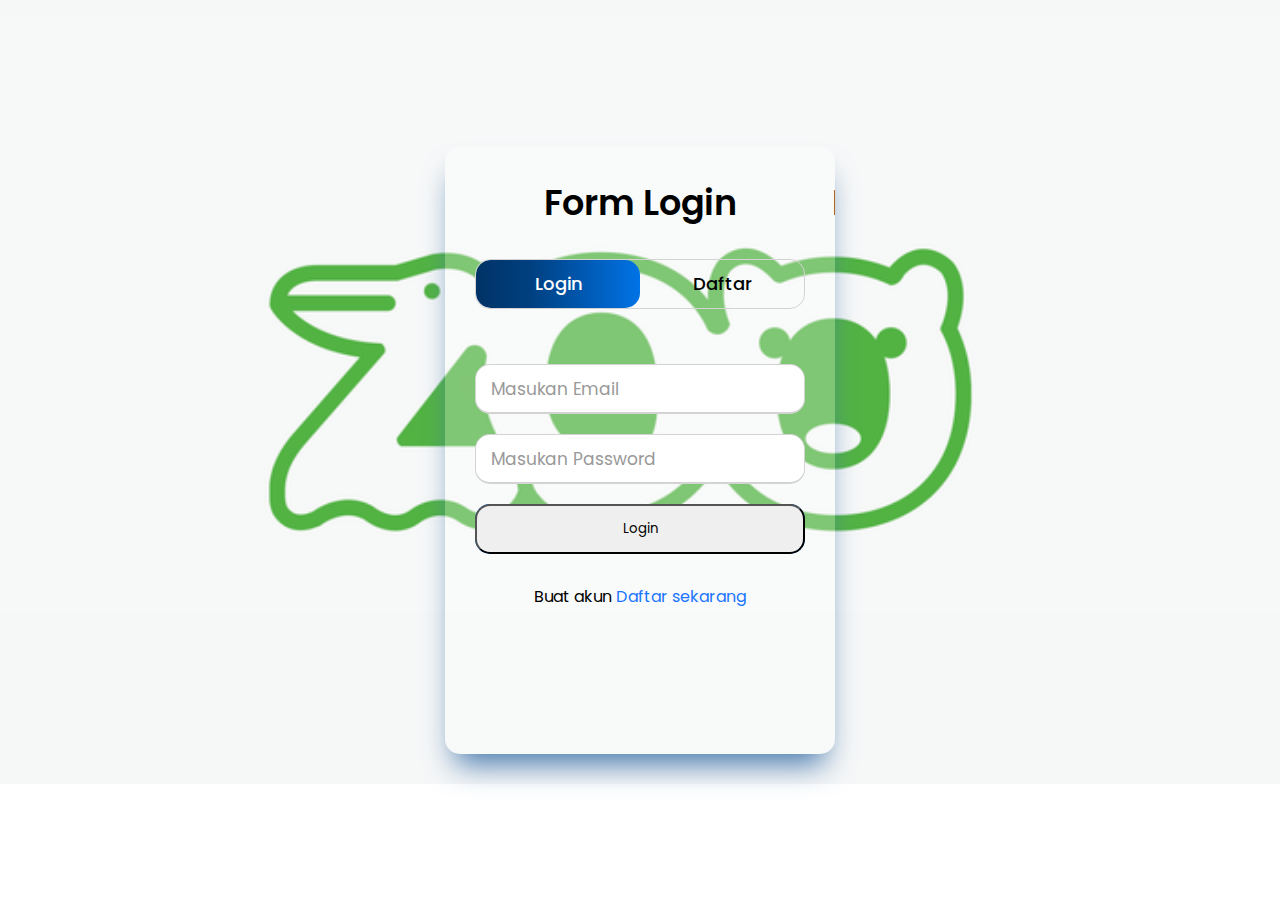
<file: index.html>
<!DOCTYPE html>
<html lang="en">
<head>
  <meta charset="UTF-8">
  <meta name="viewport" content="width=device-width, initial-scale=1.0">
  <title>Form Login</title>
  <link rel="stylesheet" href="style2.css">
</head>
<body>
<div class="wrapper">
      <div class="title-text">
        <div class="title login">Form Login</div>
        <div class="title signup">Form Registrasi</div>
      </div>
      <div class="form-container">
        <div class="slide-controls">
          <input type="radio" name="slide" id="login" checked>
          <input type="radio" name="slide" id="signup">
          <label for="login" class="slide login">Login</label>
          <label for="signup" class="slide signup">Daftar</label>
          <div class="slider-tab"></div>
        </div>
        <!-- form login -->
        <div class="form-inner" >
          <form action="index.html" class="login" method="get" >
            <pre>
            </pre>
            <div class="field">
              <input type="email" placeholder="Masukan Email " required id="mail">
            </div>
            <div class="field">
              <input type="password" placeholder="Masukan Password" required id="pass">
            </div>
            <div class="field btn">
              <div class="btn-layer"></div>
              <button class="btn" onclick="masuk()">Login</button>
            </div>
            <div class="signup-link">Buat akun <a href="">Daftar sekarang</a></div>
          </form>
          <!-- form daftar -->
          <form action="index.html" class="signup" method="get">
            <div class="field">
              <input type="text" placeholder="Masukan Nama" id="daf_nama">
            </div>
            <div class="field">
              <input type="email" placeholder="Masukan Email" id="daf_email">
            </div>
            <div class="field">
              <input type="password" placeholder="Masukan Password" id="daf_pass">
            </div>
            <div class="field">
              <input type="password" placeholder="Ulangi password" id="ulang_pass" required>
            </div>
            <div class="field btn">
              <div class="btn-layer"></div>
              <button class="btn" onclick="daftar()">Daftar</button>
            </div>
            <div class="signup-link">Sudah punya akun? <a href="">Login</a></div>
          </form>
        </div>
      </div>
    </div>
  <script  src="js/script.js"></script>
</body>
</html>
</file>
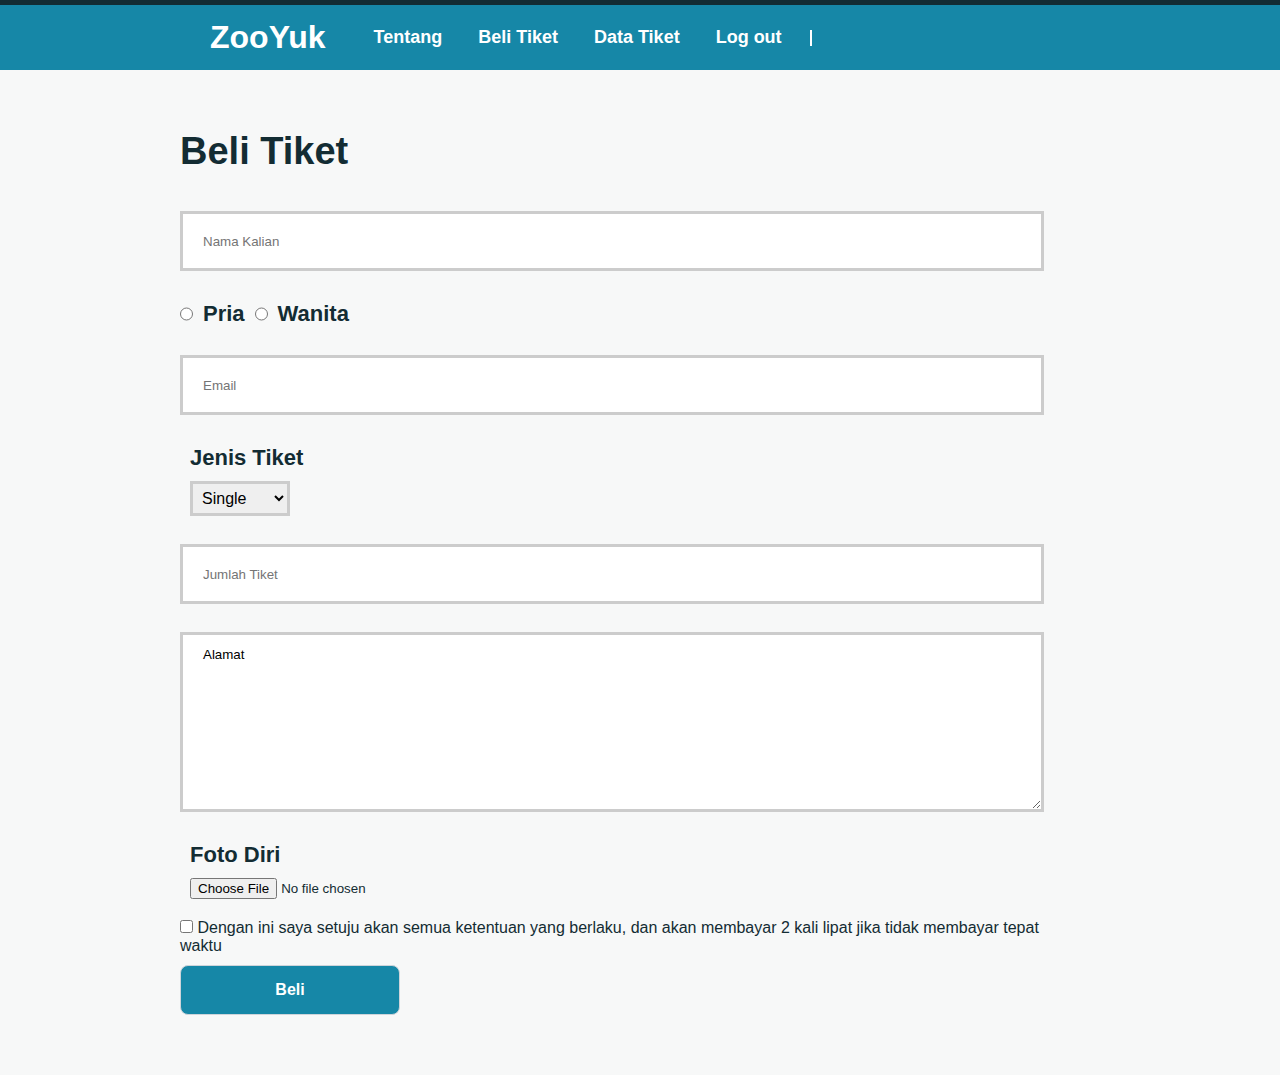
<file: konten/beli-tiket.html>
<!DOCTYPE html>
<html lang="en">

<head>
    <meta charset="UTF-8">
    <meta http-equiv="X-UA-Compatible" content="IE=edge">
    <meta name="viewport" content="width=device-width, initial-scale=1.0">
    <link rel="stylesheet" href="/style.css">
    <title>Beli Tiket</title>
</head>

<body>
    <header>
        <nav>
            <a class="logo" href="home.html">ZooYuk</a>
            <ul>
                <li>
                    <a href="tentang.html" class="nav-link">Tentang</a>
                </li>
                <li>
                    <a href="beli-tiket.html" class="nav-link">Beli Tiket</a>
                </li>
                <li>
                    <a href="data-tiket.html" class="nav-link">Data Tiket</a>
                </li>
                <li><a href="/index.html" class="nav-link">Log out</a></li>
                <li class="nav-link">
                    <p id="username">No Name</p>
                </li>
            </ul>
        </nav>
    </header>
    <main>
        <section class="section">
            <div class="container">
                <div class="row">
                    <h2 class="section-title">Beli Tiket</h2>
                </div>
                <div class="row">
                    <form>
                        <input type="text" class="form-control" id="name" name="name" placeholder="Nama Kalian"
                            required>
                        <div class="jenis-kelamin">
                            <input type="radio" id="pria" name="jenis-kelamin" value="Pria">
                            <label for="pria">Pria</label><br>
                            <input type="radio" id="wanita" name="jenis-kelamin" value="Wanita">
                            <label for="wanita">Wanita</label><br>
                        </div>
                        <input type="email" class="form-control" id="email" name="email"
                            placeholder="Email" required>
                        <label class="form-file" for="jenis-tiket">Jenis Tiket</label>
                        <select id="jenis-tiket" name="jenis-tiket">
                            <option value="single">Single</option>
                            <option value="double">Double</option>
                            <option value="family">Family</option>
                        </select>
                        <input type="number" class="form-control" id="tiket" name="tiket" placeholder="Jumlah Tiket"
                            required>
                        <textarea class="form-control" name="alamat" id="alamat" cols="30" rows="10">Alamat</textarea>
                        <label class="form-file" for="myfile">Foto Diri</label>
                        <input type="file" id="myfile" class="file-input" name="myfile" accept="image/*">
                        <div class="verifikasi">
                            <input type="checkbox" id="verifikasi" name="verifikasi" value="Boat">
                            <label for="verifikasi"> Dengan ini saya setuju akan semua ketentuan yang berlaku, dan akan
                                membayar 2 kali lipat jika tidak membayar tepat waktu</label>
                        </div>
                        <button class="button pesan" onclick="beli()">Beli</button>
                    </form>
                </div>
            </div>
        </section>
    </main>
    <script src="/js/script1.js"></script>
</body>

</html>
</file>
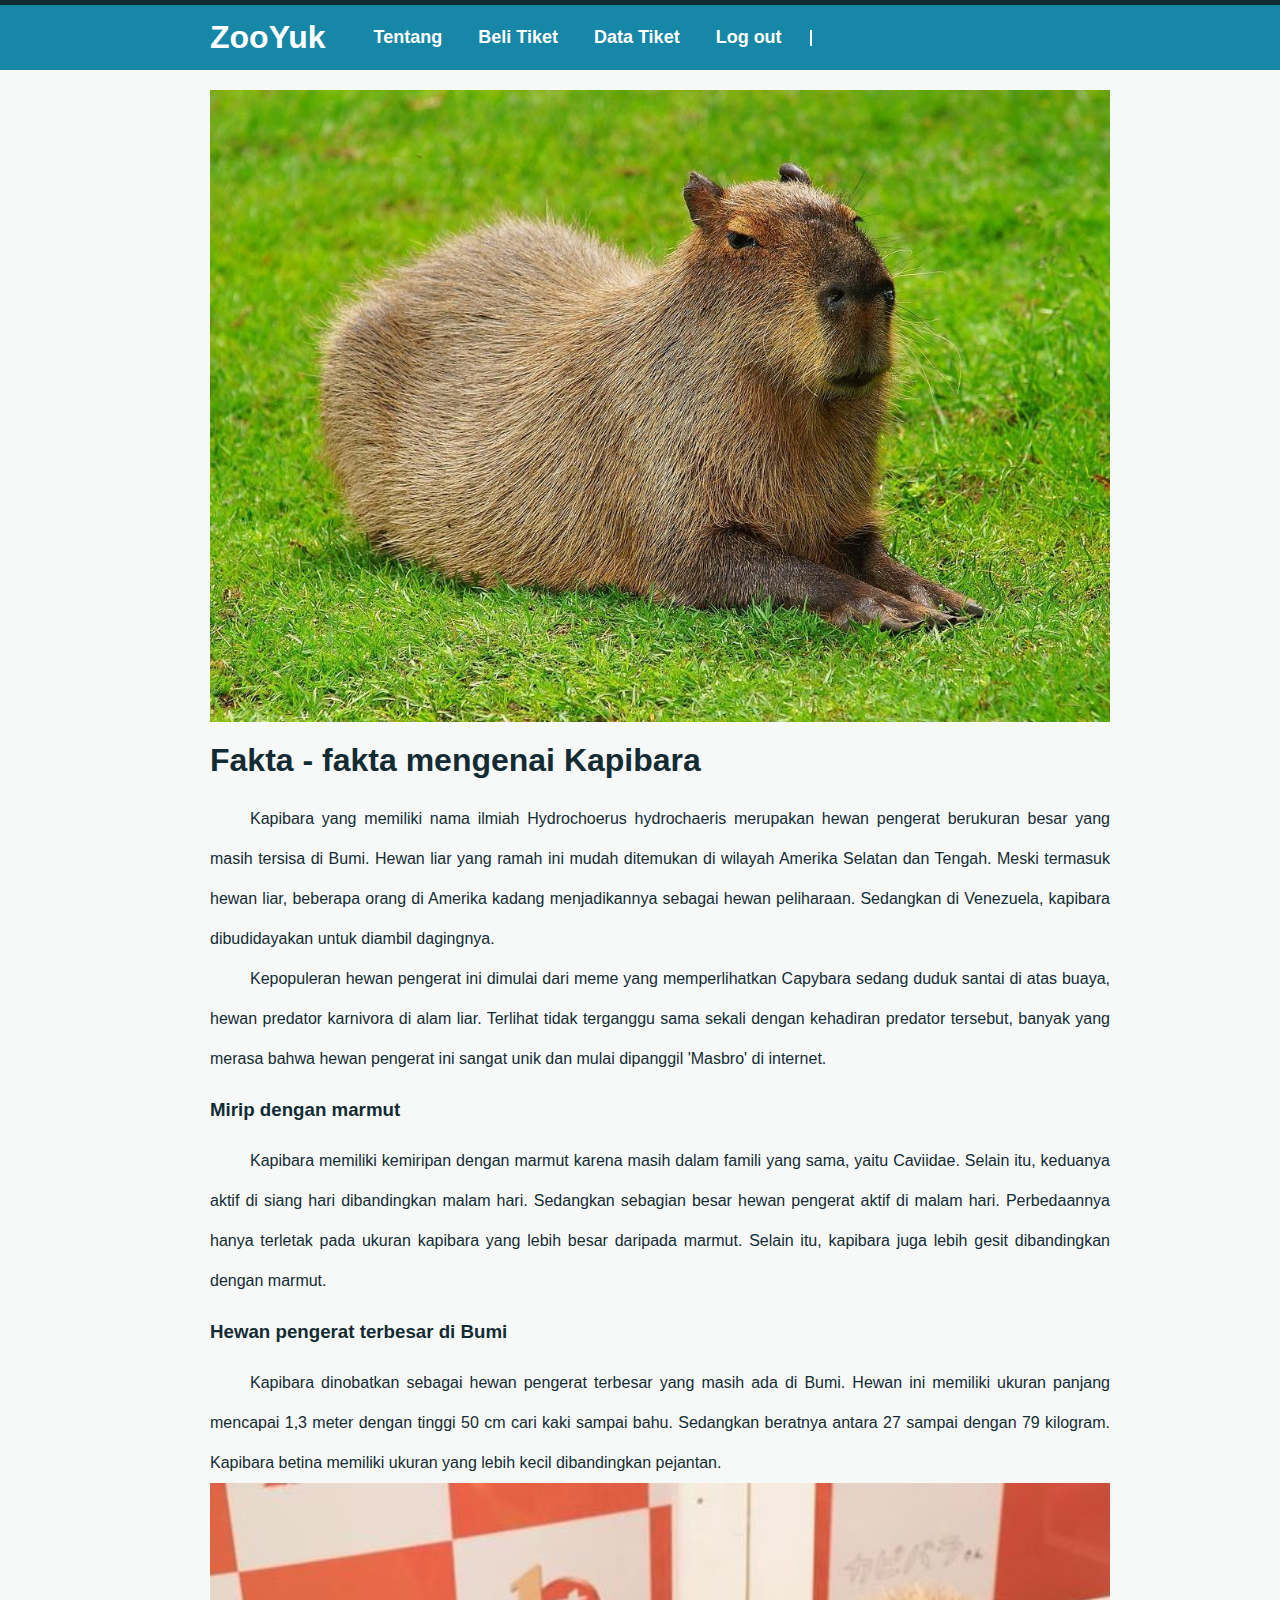
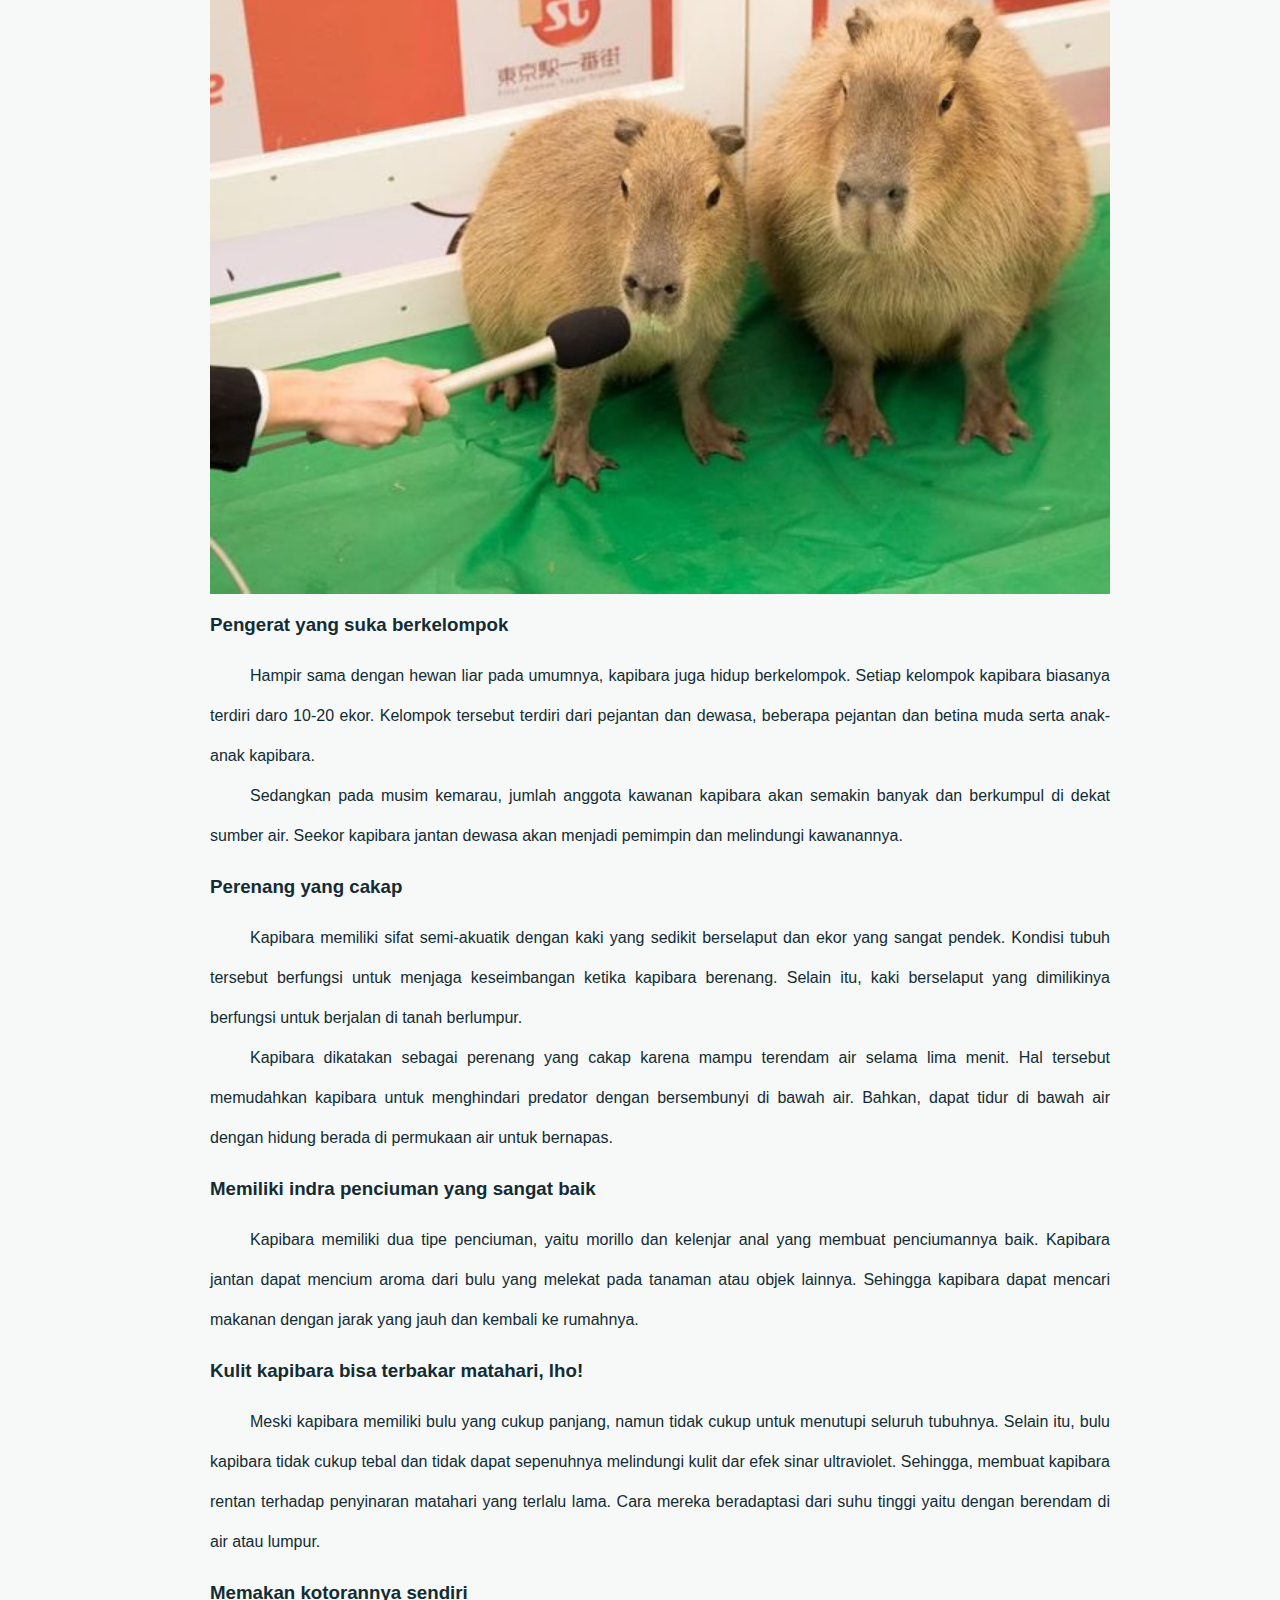
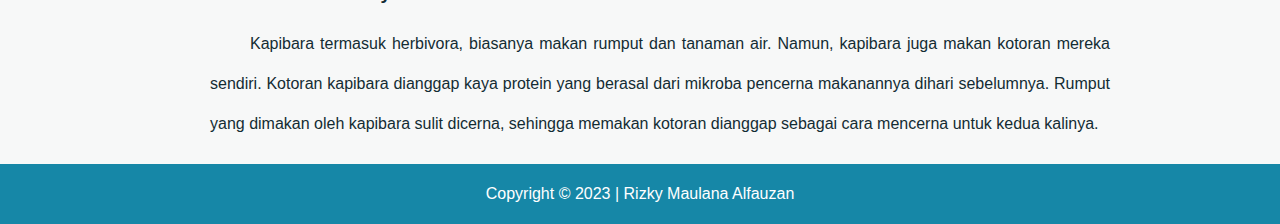
<file: konten/capybara.html>
<html lang="en">

<head>
    <meta charset="UTF-8">
    <meta http-equiv="X-UA-Compatible" content="IE=edge">
    <meta name="viewport" content="width=device-width, initial-scale=1.0">
    <link rel="stylesheet" href="/style.css">
    <title>Fakta Capybara</title>
</head>

<body>
    <header>
        <nav>
            <a class="logo" href="home.html">ZooYuk</a>
            <ul>
                <li>
                    <a href="tentang.html" class="nav-link">Tentang</a>
                </li>
                <li>
                    <a href="beli-tiket.html" class="nav-link">Beli Tiket</a>
                </li>
                <li>
                    <a href="data-tiket.html" class="nav-link">Data Tiket</a>
                </li>
                <li><a href="/index.html" class="nav-link">Log out</a></li>
                <li class="nav-link">
                    <p id="username">No Name</p>
                </li>
            </ul>
        </nav>
    </header>
    <main>
        <div class="content-page">
            <img src="/images/Capybara-duduk.jpg" alt="">
            <h1>Fakta - fakta mengenai Kapibara</h1>
            <p>Kapibara yang memiliki nama ilmiah Hydrochoerus hydrochaeris merupakan hewan pengerat berukuran besar yang masih tersisa di Bumi.
                Hewan liar yang ramah ini mudah ditemukan di wilayah Amerika Selatan dan Tengah.
                Meski termasuk hewan liar, beberapa orang di Amerika kadang menjadikannya sebagai hewan peliharaan. Sedangkan di Venezuela, kapibara dibudidayakan untuk diambil dagingnya.
            </p>
            <p>
                Kepopuleran hewan pengerat ini dimulai dari meme yang memperlihatkan Capybara sedang duduk santai di atas buaya, hewan predator karnivora di alam liar.
                Terlihat tidak terganggu sama sekali dengan kehadiran predator tersebut, banyak yang merasa bahwa hewan pengerat ini sangat unik dan mulai dipanggil 'Masbro' di internet.
            </p>
            <h3>Mirip dengan marmut</h3>
            <p>Kapibara memiliki kemiripan dengan marmut karena masih dalam famili yang sama, yaitu Caviidae. Selain itu, keduanya aktif di siang hari dibandingkan malam hari. Sedangkan sebagian besar hewan pengerat aktif di malam hari.
                Perbedaannya hanya terletak pada ukuran kapibara yang lebih besar daripada marmut.
                Selain itu, kapibara juga lebih gesit dibandingkan dengan marmut.
            </p>
            <h3>Hewan pengerat terbesar di Bumi</h3>
            <p>Kapibara dinobatkan sebagai hewan pengerat terbesar yang masih ada di Bumi.
                Hewan ini memiliki ukuran panjang mencapai 1,3 meter dengan tinggi 50 cm cari kaki sampai bahu. Sedangkan beratnya antara 27 sampai dengan 79 kilogram.
                Kapibara betina memiliki ukuran yang lebih kecil dibandingkan pejantan.
            </p>
            <img src="/images/capybara-interview.jpg" alt="">
            <h3>Pengerat yang suka berkelompok</h3>
            <p>Hampir sama dengan hewan liar pada umumnya, kapibara juga hidup berkelompok. Setiap kelompok kapibara biasanya terdiri daro 10-20 ekor.
                Kelompok tersebut terdiri dari pejantan dan dewasa, beberapa pejantan dan betina muda serta anak-anak kapibara.
            </p>
            <p>
                Sedangkan pada musim kemarau, jumlah anggota kawanan kapibara akan semakin banyak dan berkumpul di dekat sumber air.
                Seekor kapibara jantan dewasa akan menjadi pemimpin dan melindungi kawanannya.
            </p>
            <h3>Perenang yang cakap</h3>
            <p>Kapibara memiliki sifat semi-akuatik dengan kaki yang sedikit berselaput dan ekor yang sangat pendek.
                Kondisi tubuh tersebut berfungsi untuk menjaga keseimbangan ketika kapibara berenang.
                Selain itu, kaki berselaput yang dimilikinya berfungsi untuk berjalan di tanah berlumpur.
            </p>
            <p>
                Kapibara dikatakan sebagai perenang yang cakap karena mampu terendam air selama lima menit. Hal tersebut memudahkan kapibara untuk menghindari predator dengan bersembunyi di bawah air.
                Bahkan, dapat tidur di bawah air dengan hidung berada di permukaan air untuk bernapas.
            </p>
            <h3>Memiliki indra penciuman yang sangat baik</h3>
            <p>Kapibara memiliki dua tipe penciuman, yaitu morillo dan kelenjar anal yang membuat penciumannya baik. 
                Kapibara jantan dapat mencium aroma dari bulu yang melekat pada tanaman atau objek lainnya. 
                Sehingga kapibara dapat mencari makanan dengan jarak yang jauh dan kembali ke rumahnya.
            </p>
            <h3>Kulit kapibara bisa terbakar matahari, lho!</h3>
            <p>Meski kapibara memiliki bulu yang cukup panjang, namun tidak cukup untuk menutupi seluruh tubuhnya. Selain itu, bulu kapibara tidak cukup tebal dan tidak dapat sepenuhnya melindungi kulit dar efek sinar ultraviolet. 
                Sehingga, membuat kapibara rentan terhadap penyinaran matahari yang terlalu lama. 
                Cara mereka beradaptasi dari suhu tinggi yaitu dengan berendam di air atau lumpur.
            </p>
            <h3>Memakan kotorannya sendiri</h3>
            <p>Kapibara termasuk herbivora, biasanya makan rumput dan tanaman air. 
                Namun, kapibara juga makan kotoran mereka sendiri. 
                Kotoran kapibara dianggap kaya protein yang berasal dari mikroba pencerna makanannya dihari sebelumnya. 
                Rumput yang dimakan oleh kapibara sulit dicerna, sehingga memakan kotoran dianggap sebagai cara mencerna untuk kedua kalinya.
            </p>
        </div>
    </main>
    <footer>
        Copyright © 2023 | Rizky Maulana Alfauzan
    </footer>
    <script src="/js/script1.js"></script>
</body>

</html>
</file>
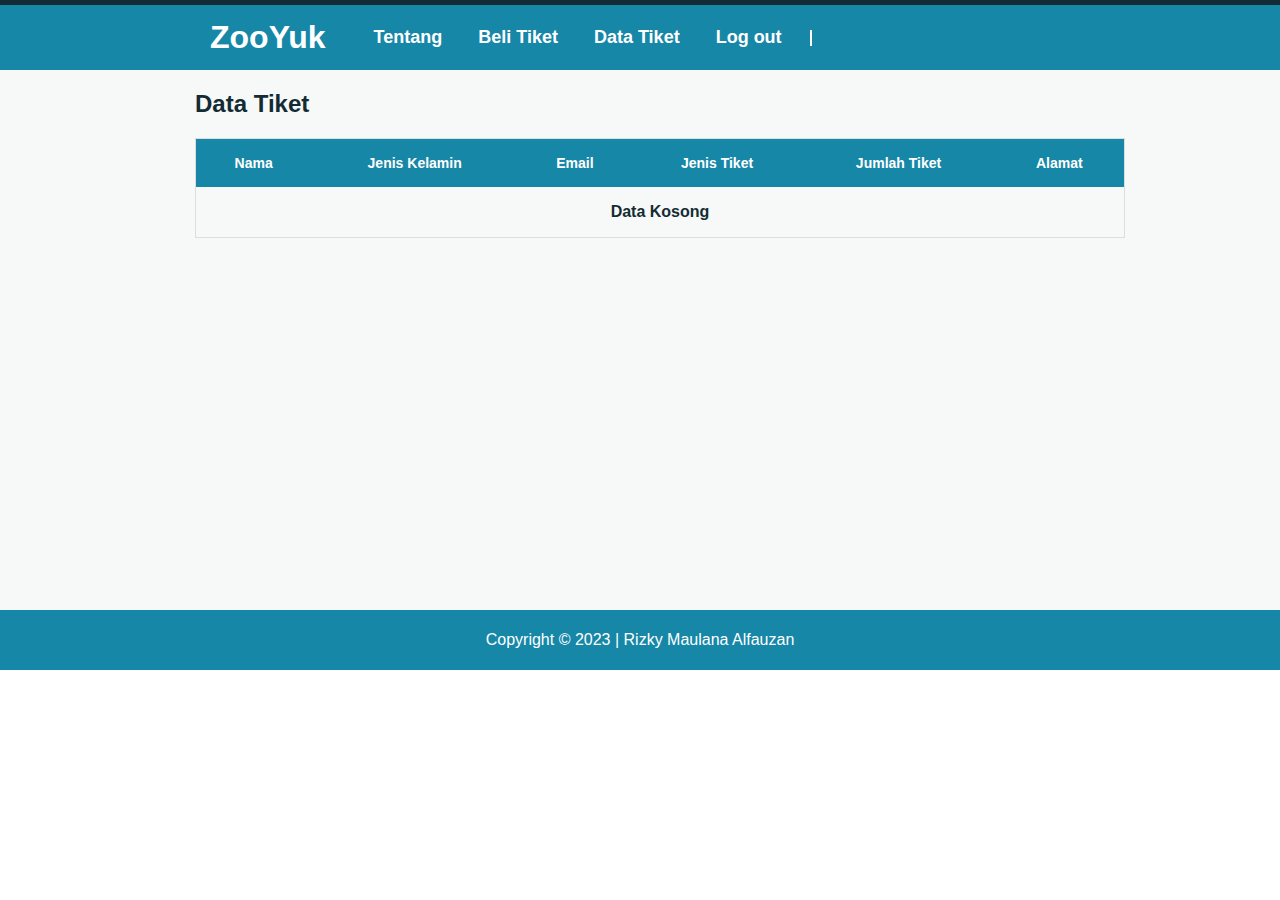
<file: konten/data-tiket.html>
<!DOCTYPE html>
<html lang="en">

<head>
    <meta charset="UTF-8">
    <meta http-equiv="X-UA-Compatible" content="IE=edge">
    <meta name="viewport" content="width=device-width, initial-scale=1.0">
    <title>Data Tiket</title>
    <link rel="stylesheet" href="/style.css">
</head>

<body>
    <header>
        <nav>
            <a class="logo" href="home.html">ZooYuk</a>
            <ul>
                <li>
                    <a href="tentang.html" class="nav-link">Tentang</a>
                </li>
                <li>
                    <a href="beli-tiket.html" class="nav-link">Beli Tiket</a>
                </li>
                <li>
                    <a href="data-tiket.html" class="nav-link">Data Tiket</a>
                </li>
                <li><a href="/index.html" class="nav-link">Log out</a></li>
                <li class="nav-link">
                    <p id="username">No Name</p>
                </li>
            </ul>
        </nav>
    </header>
    <main>
        <div class="container">
            <h2>Data Tiket</h2>
            <table>
                <thead>
                    <tr>
                        <th>Nama</th>
                        <th>Jenis Kelamin</th>
                        <th>Email</th>
                        <th>Jenis Tiket</th>
                        <th>Jumlah Tiket</th>
                        <th>Alamat</th>
                    </tr>
                </thead>
                <tbody id="data-Tiket">

                </tbody>
            </table>
        </div>
    </main>
    <footer>
        Copyright © 2023 | Rizky Maulana Alfauzan
    </footer>
    <script src="/js/script1.js"></script>
</body>

</html>
</file>
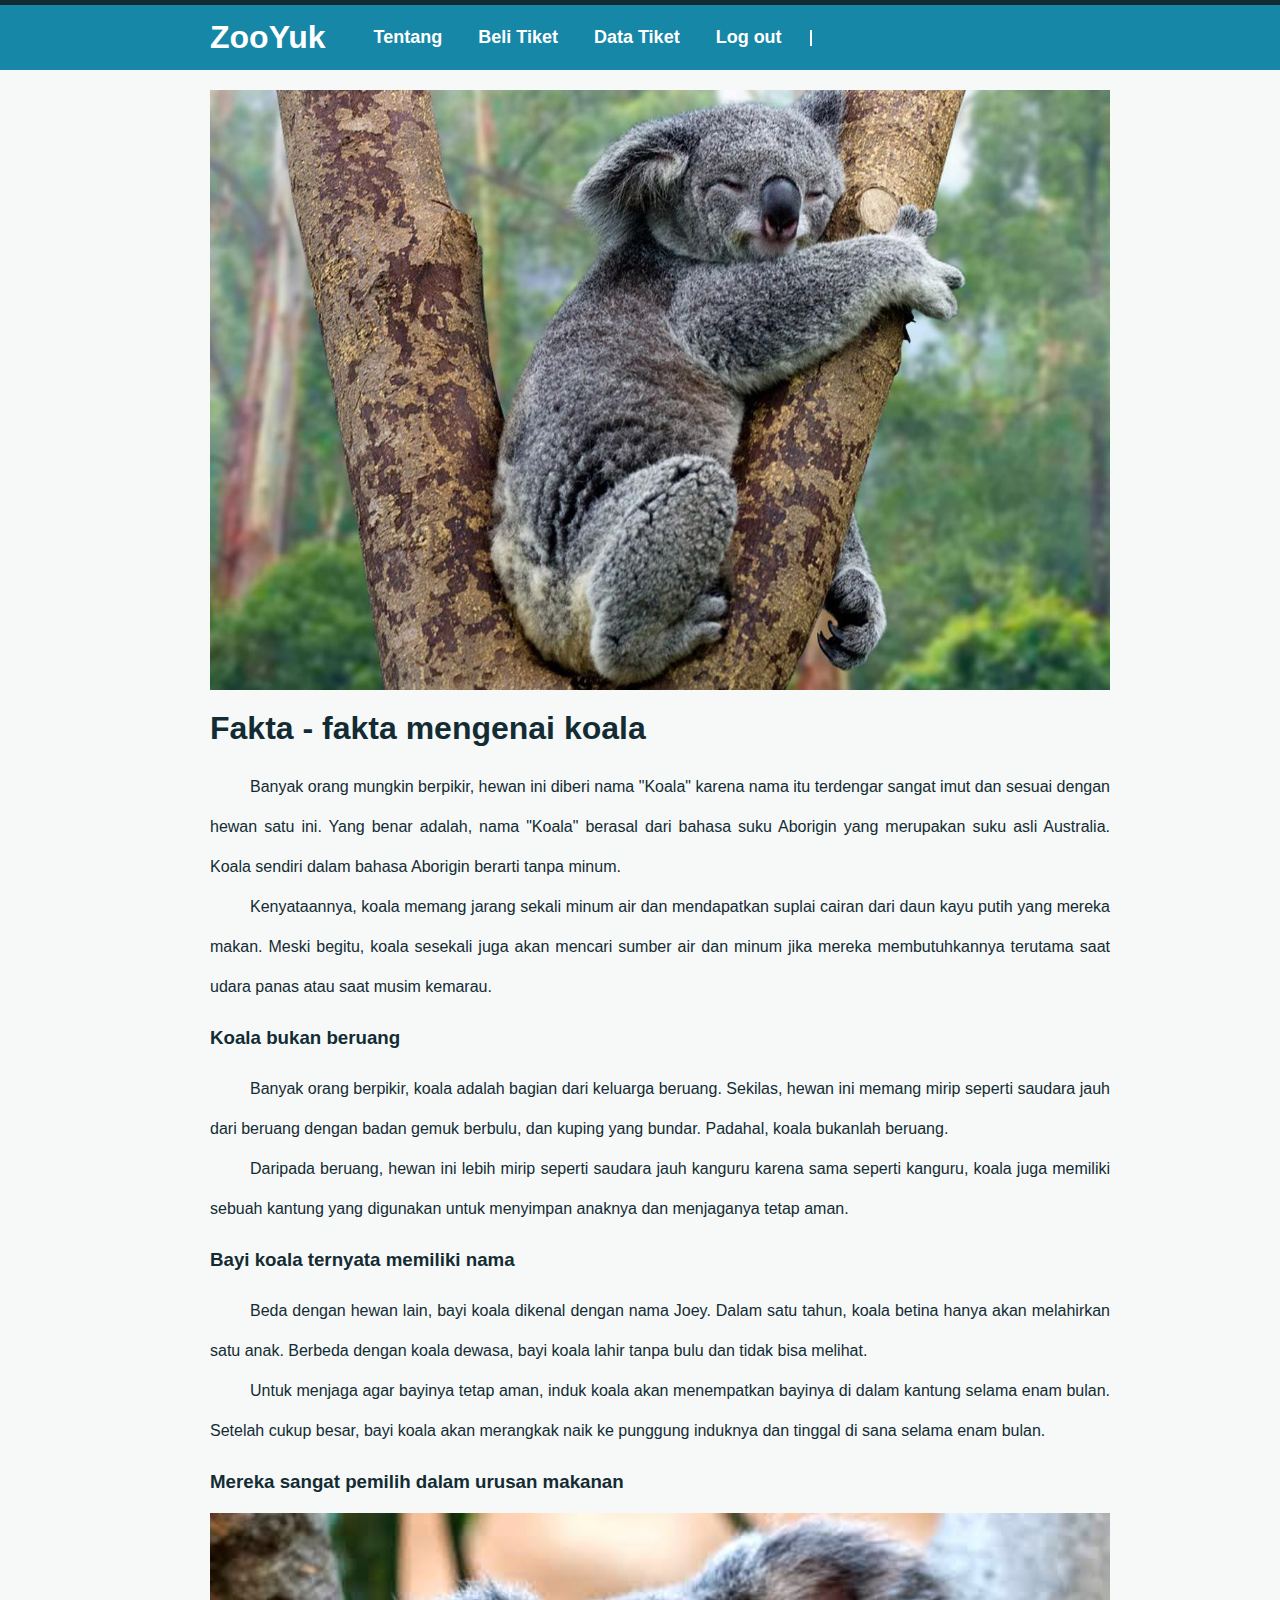
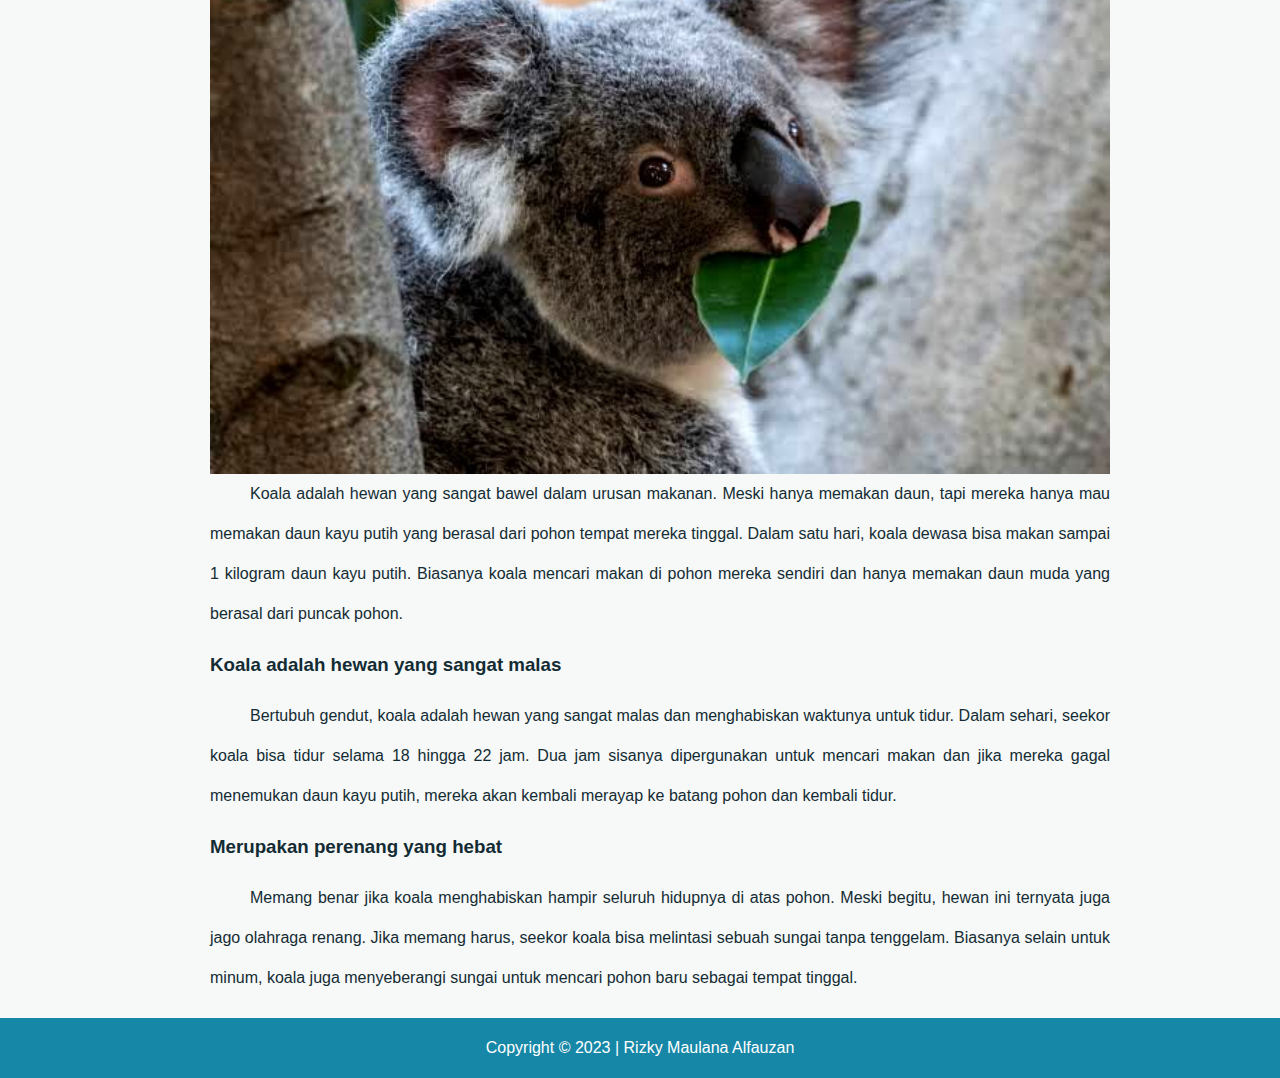
<file: konten/koala.html>
<html lang="en">

<head>
    <meta charset="UTF-8">
    <meta http-equiv="X-UA-Compatible" content="IE=edge">
    <meta name="viewport" content="width=device-width, initial-scale=1.0">
    <link rel="stylesheet" href="/style.css">
    <title>Fakta Koala</title>
</head>

<body>
    <header>
        <nav>
            <a class="logo" href="home.html">ZooYuk</a>
            <ul>
                <li>
                    <a href="tentang.html" class="nav-link">Tentang</a>
                </li>
                <li>
                    <a href="beli-tiket.html" class="nav-link">Beli Tiket</a>
                </li>
                <li>
                    <a href="data-tiket.html" class="nav-link">Data Tiket</a>
                </li>
                <li><a href="/index.html" class="nav-link">Log out</a></li>
                <li class="nav-link">
                    <p id="username">No Name</p>
                </li>
            </ul>
        </nav>
    </header>
    <main>
        <div class="content-page">
            <img src="/images/koala.jpg" alt="">
            <h1>Fakta - fakta mengenai koala</h1>
            <p>Banyak orang mungkin berpikir, hewan ini diberi nama "Koala" karena nama itu terdengar sangat imut dan
                sesuai dengan hewan satu ini. Yang benar adalah, nama "Koala" berasal dari bahasa suku Aborigin yang
                merupakan suku asli Australia. Koala sendiri dalam bahasa Aborigin berarti tanpa minum.
            </p>
            <p>
                Kenyataannya, koala memang jarang sekali minum air dan mendapatkan suplai cairan dari daun kayu putih
                yang mereka makan. Meski begitu, koala sesekali juga akan mencari sumber air dan minum jika mereka
                membutuhkannya terutama saat udara panas atau saat musim kemarau.
            </p>
            <h3>Koala bukan beruang</h3>
            <p>Banyak orang berpikir, koala adalah bagian dari keluarga beruang. Sekilas, hewan ini memang mirip seperti
                saudara jauh dari beruang dengan badan gemuk berbulu, dan kuping yang bundar. Padahal, koala bukanlah
                beruang.
            </p>
            <p>Daripada beruang, hewan ini lebih mirip seperti saudara jauh kanguru karena sama seperti kanguru, koala
                juga memiliki sebuah kantung yang digunakan untuk menyimpan anaknya dan menjaganya tetap aman.
            </p>
            <h3>Bayi koala ternyata memiliki nama</h3>
            <p>Beda dengan hewan lain, bayi koala dikenal dengan nama Joey. Dalam satu tahun, koala betina hanya akan
                melahirkan satu anak. Berbeda dengan koala dewasa, bayi koala lahir tanpa bulu dan tidak bisa melihat.
            </p>
            <p>Untuk menjaga agar bayinya tetap aman, induk koala akan menempatkan bayinya di dalam kantung selama enam
                bulan. Setelah cukup besar, bayi koala akan merangkak naik ke punggung induknya dan tinggal di sana
                selama enam bulan.</p>
            <h3>Mereka sangat pemilih dalam urusan makanan</h3>
            <img src="/images/koala-makan.jpg" alt="">
            <p>Koala adalah hewan yang sangat bawel dalam urusan makanan. Meski hanya memakan daun, tapi mereka hanya
                mau memakan daun kayu putih yang berasal dari pohon tempat mereka tinggal. Dalam satu hari, koala dewasa
                bisa makan sampai 1 kilogram daun kayu putih. Biasanya koala mencari makan
                di pohon mereka sendiri dan hanya memakan daun muda yang berasal dari puncak pohon.</p>
            <h3>Koala adalah hewan yang sangat malas</h3>
            <p>Bertubuh gendut, koala adalah hewan yang sangat malas dan menghabiskan waktunya untuk tidur. Dalam
                sehari, seekor koala bisa tidur selama 18 hingga 22 jam. Dua jam sisanya dipergunakan untuk mencari
                makan dan jika mereka gagal menemukan daun kayu putih, mereka akan kembali merayap ke batang pohon dan
                kembali tidur.</p>
            <h3>Merupakan perenang yang hebat</h3>
            <p>Memang benar jika koala menghabiskan hampir seluruh hidupnya di atas pohon. Meski begitu, hewan ini
                ternyata juga jago olahraga renang. Jika memang harus, seekor koala bisa melintasi sebuah sungai tanpa
                tenggelam. Biasanya selain untuk minum, koala juga menyeberangi sungai untuk mencari pohon baru sebagai
                tempat
                tinggal.</p>
        </div>
    </main>
    <footer>
        Copyright © 2023 | Rizky Maulana Alfauzan
    </footer>
    <script src="/js/script1.js"></script>
</body>

</html>
</file>
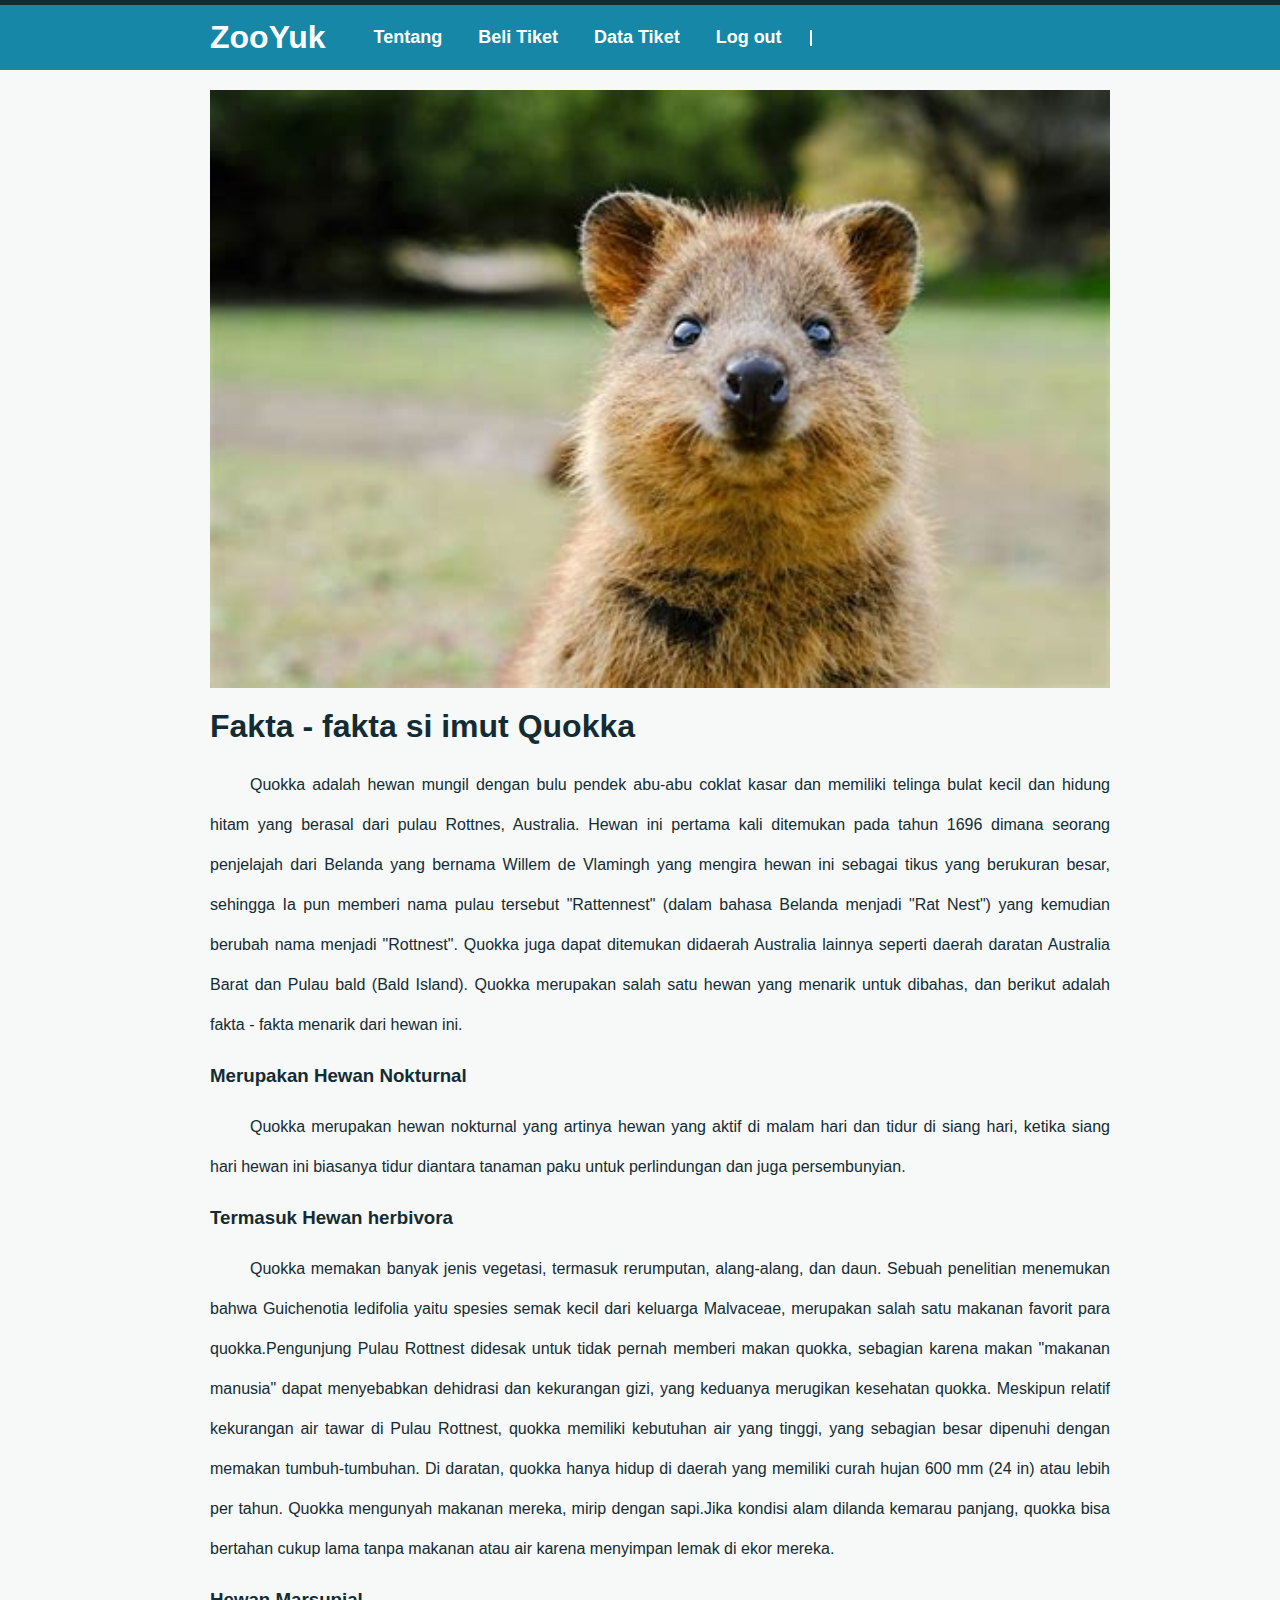
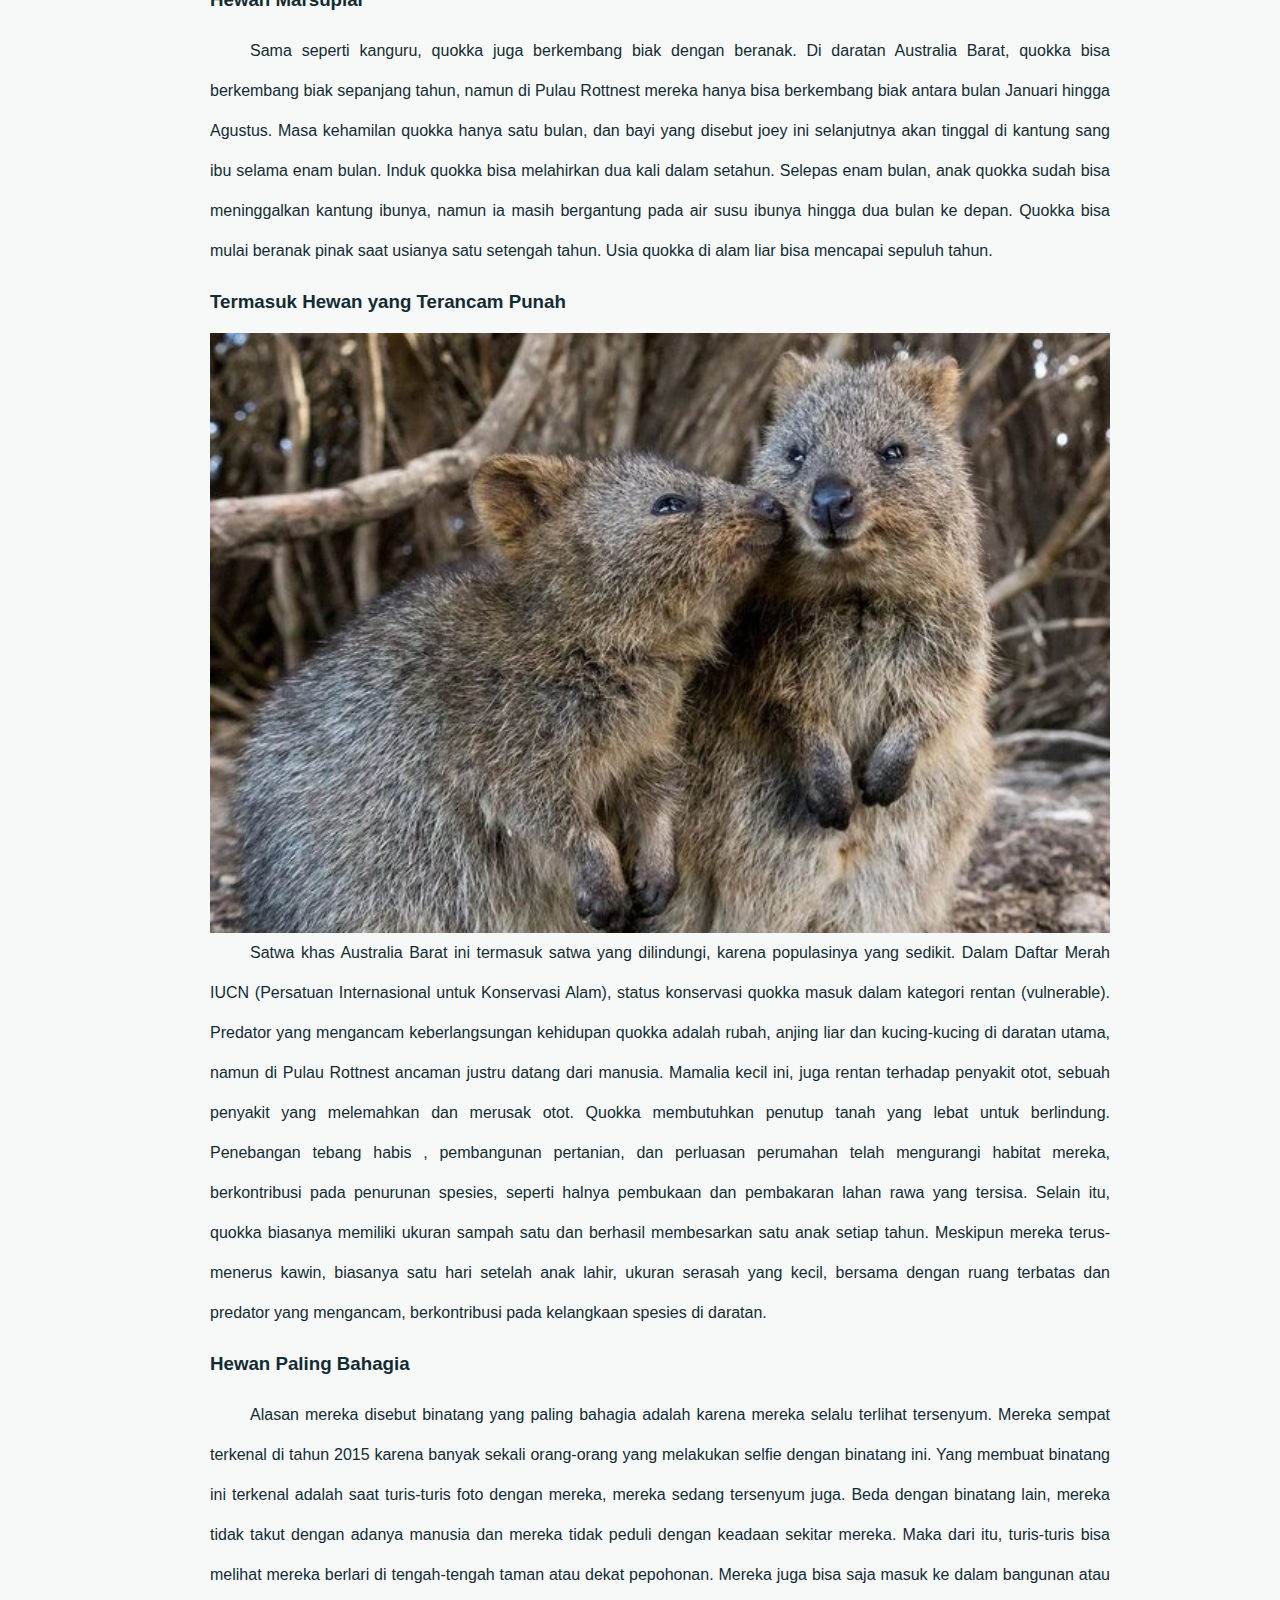
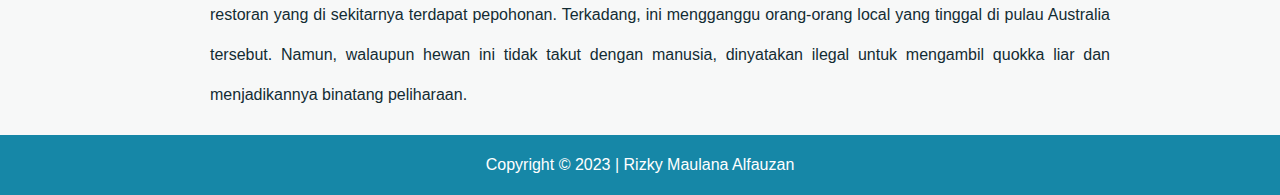
<file: konten/quokka.html>
<html lang="en">

<head>
    <meta charset="UTF-8">
    <meta http-equiv="X-UA-Compatible" content="IE=edge">
    <meta name="viewport" content="width=device-width, initial-scale=1.0">
    <link rel="stylesheet" href="/style.css">
    <title>Fakta Quokka</title>
</head>

<body>
    <header>
        <nav>
            <a class="logo" href="home.html">ZooYuk</a>
            <ul>
                <li>
                    <a href="tentang.html" class="nav-link">Tentang</a>
                </li>
                <li>
                    <a href="beli-tiket.html" class="nav-link">Beli Tiket</a>
                </li>
                <li>
                    <a href="data-tiket.html" class="nav-link">Data Tiket</a>
                </li>
                <li><a href="/index.html" class="nav-link">Log out</a></li>
                <li class="nav-link">
                    <p id="username">No Name</p>
                </li>
            </ul>
        </nav>
    </header>
    <main>
        <div class="content-page">
            <img src="/images/quokka-3.jpg" alt="">
            <h1>Fakta - fakta si imut Quokka</h1>
            <p>Quokka adalah hewan mungil dengan bulu pendek abu-abu coklat kasar dan memiliki telinga bulat kecil
                dan
                hidung hitam yang berasal dari pulau Rottnes, Australia. Hewan ini pertama kali ditemukan pada tahun
                1696 dimana seorang penjelajah dari Belanda yang bernama Willem de Vlamingh yang mengira hewan ini
                sebagai tikus yang berukuran besar, sehingga Ia pun memberi nama pulau tersebut "Rattennest" (dalam
                bahasa Belanda menjadi "Rat Nest") yang kemudian berubah nama menjadi "Rottnest". Quokka juga dapat
                ditemukan didaerah Australia lainnya seperti daerah daratan Australia Barat dan Pulau bald (Bald
                Island). Quokka merupakan salah satu hewan yang menarik untuk dibahas, dan berikut adalah
                fakta - fakta menarik dari hewan ini.</p>
            <h3>Merupakan Hewan Nokturnal</h3>
            <p>Quokka merupakan hewan nokturnal yang artinya hewan yang aktif di malam hari dan tidur di siang hari,
                ketika siang hari hewan ini biasanya tidur diantara tanaman paku untuk perlindungan dan juga
                persembunyian.
            </p>
            <h3>Termasuk Hewan herbivora</h3>
            <p>Quokka memakan banyak jenis vegetasi, termasuk rerumputan, alang-alang, dan daun. Sebuah penelitian
                menemukan bahwa Guichenotia ledifolia yaitu spesies semak kecil dari keluarga Malvaceae, merupakan
                salah satu makanan favorit para quokka.Pengunjung Pulau Rottnest didesak untuk tidak pernah memberi
                makan quokka, sebagian karena makan "makanan manusia" dapat menyebabkan dehidrasi dan kekurangan
                gizi, yang keduanya merugikan kesehatan quokka. Meskipun relatif kekurangan air tawar di Pulau
                Rottnest, quokka memiliki kebutuhan air yang tinggi, yang sebagian besar dipenuhi dengan memakan
                tumbuh-tumbuhan. Di daratan, quokka hanya hidup di daerah yang memiliki curah hujan 600 mm (24 in)
                atau lebih per tahun. Quokka mengunyah makanan mereka, mirip dengan sapi.Jika kondisi alam
                dilanda kemarau panjang, quokka bisa bertahan cukup lama tanpa makanan atau air karena menyimpan
                lemak di ekor mereka.</p>
            <h3>Hewan Marsupial</h3>
            <p> Sama seperti kanguru, quokka juga berkembang biak dengan beranak. Di daratan Australia Barat, quokka
                bisa berkembang biak sepanjang tahun, namun di Pulau Rottnest mereka hanya bisa berkembang biak
                antara bulan Januari hingga Agustus. Masa kehamilan quokka hanya satu bulan, dan bayi yang disebut
                joey ini selanjutnya akan tinggal di kantung sang ibu selama enam bulan. Induk quokka bisa
                melahirkan dua kali dalam setahun. Selepas enam bulan, anak quokka sudah bisa meninggalkan kantung
                ibunya, namun ia masih bergantung pada air susu ibunya hingga dua bulan ke depan. Quokka bisa mulai
                beranak pinak saat usianya satu setengah tahun. Usia quokka di alam liar bisa mencapai sepuluh
                tahun.</p>
            <h3>Termasuk Hewan yang Terancam Punah</h3>
            <img src="/images/quokka-senyum.jpg" alt="">
            <p>Satwa khas Australia Barat ini termasuk satwa yang dilindungi, karena populasinya yang sedikit. Dalam
                Daftar Merah IUCN (Persatuan Internasional untuk Konservasi Alam), status konservasi quokka masuk
                dalam kategori rentan (vulnerable). Predator yang mengancam keberlangsungan kehidupan quokka adalah
                rubah, anjing liar dan kucing-kucing di daratan utama, namun di Pulau Rottnest ancaman justru datang
                dari manusia. Mamalia kecil ini, juga rentan terhadap penyakit otot, sebuah penyakit yang melemahkan
                dan merusak otot. Quokka membutuhkan penutup tanah yang lebat untuk berlindung. Penebangan tebang
                habis , pembangunan pertanian, dan perluasan perumahan telah mengurangi habitat mereka,
                berkontribusi pada penurunan spesies, seperti halnya pembukaan dan pembakaran lahan rawa yang
                tersisa. Selain itu, quokka biasanya memiliki ukuran sampah satu dan berhasil membesarkan satu anak
                setiap tahun. Meskipun mereka terus-menerus kawin, biasanya satu hari setelah anak lahir, ukuran
                serasah yang kecil, bersama dengan ruang terbatas dan predator yang mengancam, berkontribusi pada
                kelangkaan spesies di daratan. </p>
            <h3>Hewan Paling Bahagia</h3>
            <p>Alasan mereka disebut binatang yang paling bahagia adalah karena mereka selalu terlihat tersenyum.
                Mereka
                sempat terkenal di tahun 2015 karena banyak sekali orang-orang yang melakukan selfie dengan binatang
                ini. Yang membuat binatang ini terkenal adalah saat turis-turis foto dengan mereka, mereka sedang
                tersenyum juga. Beda dengan binatang lain, mereka tidak takut dengan adanya manusia dan mereka tidak
                peduli dengan keadaan sekitar mereka. Maka dari itu, turis-turis bisa melihat mereka berlari di
                tengah-tengah taman atau dekat pepohonan. Mereka juga bisa saja masuk ke dalam bangunan atau
                restoran
                yang di sekitarnya terdapat pepohonan. Terkadang, ini mengganggu orang-orang local yang tinggal di
                pulau
                Australia tersebut. Namun, walaupun hewan ini tidak takut dengan manusia, dinyatakan ilegal untuk
                mengambil quokka liar dan menjadikannya binatang peliharaan.</p>
        </div>
    </main>
    <footer>
        Copyright © 2023 | Rizky Maulana Alfauzan
    </footer>
    <script src="/js/script1.js"></script>
</body>

</html>
</file>
<file: style2.css>
@import url('https://fonts.googleapis.com/css?family=Poppins:400,500,600,700&display=swap');
*{
  margin: 0;
  padding: 0;
  box-sizing: border-box;
  font-family: 'Poppins', sans-serif;
}
html,body{
  display: grid;
  height: 100%;
  width: 100%;
  place-items: center;
  /*background-color: #8EC5FC;*/
  background-image: url(zoo-1.png);
  background-repeat: no-repeat;
  background-size: 100%;

}
::selection{
  background: #15dcff;
  color: #fff;
}
.wrapper{
  overflow: hidden;
  max-width: 390px;
  background: #ffffff44;
  padding: 30px;
  border-radius: 15px;
  box-shadow: rgb(70, 120, 173) 0px 20px 30px -10px;
}
.wrapper .title-text{
  display: flex;
  width: 200%;
}
.wrapper .title{
  width: 50%;
  font-size: 35px;
  font-weight: 600;
  text-align: center;
  transition: all 0.6s cubic-bezier(0.68,-0.55,0.265,1.55);
}
.wrapper .slide-controls{
  position: relative;
  display: flex;
  height: 50px;
  width: 100%;
  overflow: hidden;
  margin: 30px 0 10px 0;
  justify-content: space-between;
  border: 1px solid lightgrey;
  border-radius: 15px;
}
.slide-controls .slide{
  height: 100%;
  width: 100%;
  color: #fff;
  font-size: 18px;
  font-weight: 500;
  text-align: center;
  line-height: 48px;
  cursor: pointer;
  z-index: 1;
  transition: all 0.6s ease;
}
.slide-controls label.signup{
  color: #000;
}
.slide-controls .slider-tab{
  position: absolute;
  height: 100%;
  width: 50%;
  left: 0;
  z-index: 0;
  border-radius: 15px;
  background: -webkit-linear-gradient(left,#003366,#004080,#0059b3
, #0073e6);
  transition: all 0.6s cubic-bezier(0.68,-0.55,0.265,1.55);
}
input[type="radio"]{
  display: none;
}
#signup:checked ~ .slider-tab{
  left: 50%;
}
#signup:checked ~ label.signup{
  color: #fff;
  cursor: default;
  user-select: none;
}
#signup:checked ~ label.login{
  color: #000;
}
#login:checked ~ label.signup{
  color: #000;
}
#login:checked ~ label.login{
  cursor: default;
  user-select: none;
}
.wrapper .form-container{
  width: 100%;
  overflow: hidden;
}
.form-container .form-inner{
  display: flex;
  width: 200%;
}
.form-container .form-inner form{
  width: 50%;
  transition: all 0.6s cubic-bezier(0.68,-0.55,0.265,1.55);
}
.form-inner form .field{
  height: 50px;
  width: 100%;
  margin-top: 20px;
}
.form-inner form .field input{
  height: 100%;
  width: 100%;
  outline: none;
  padding-left: 15px;
  border-radius: 15px;
  border: 1px solid lightgrey;
  border-bottom-width: 2px;
  font-size: 17px;
  transition: all 0.3s ease;
}
.form-inner form .field input:focus{
  border-color: #2d6a7b;
  /* box-shadow: inset 0 0 3px #fb6aae; */
}
.form-inner form .field input::placeholder{
  color: #999;
  transition: all 0.3s ease;
}
form .field input:focus::placeholder{
  color: #1a75ff;
}
.form-inner form .pass-link{
  margin-top: 5px;
}
.form-inner form .signup-link{
  text-align: center;
  margin-top: 30px;
}
.form-inner form .pass-link a,
.form-inner form .signup-link a{
  color: #1a75ff;
  text-decoration: none;
}
.form-inner form .pass-link a:hover,
.form-inner form .signup-link a:hover{
  text-decoration: underline;
}
form .btn{
  height: 50px;
  width: 100%;
  border-radius: 15px;
  position: relative;
  overflow: hidden;
}
form .btn .btn-layer{
  height: 100%;
  width: 300%;
  position: absolute;
  left: -100%;
  background: -webkit-linear-gradient(right,#003366,#004080,#0059b3
, #0073e6);
  border-radius: 15px;
  transition: all 0.4s ease;;
}
form .btn:hover .btn-layer{
  left: 0;
}
form .btn input[type="submit"]{
  height: 100%;
  width: 100%;
  z-index: 1;
  position: relative;
  background: none;
  border: none;
  color: #1a75ff;
  padding-left: 0;
  border-radius: 15px;
  font-size: 20px;
  font-weight: 500;
  cursor: pointer;
}
</file>
<file: style.css>
* {
  box-sizing: border-box;
  transition: all 0.5s ease;
  font-family: "Poppins", sans-serif;
  margin: 0;
  padding: 0;
}

html {
  scroll-behavior: smooth;
}

header {
  display: inline;
}

main {
  background-color: #F7F8F8;
  padding: 20px 40px 20px 80px;
  overflow: auto;
  color: #132c33;
}

/* ! Bagian Jumbotron */

.jumbotron {
  width: 100%;
  height: 400px;
  display: flex;
  justify-content: center;
  align-items: center;
  background-color: #F7F8F8;
}

.jumbotron img {
  object-fit: contain;
  height: 100%;
}

/* ! Bagian Navigasi */

nav {
  background-color: #1687a7;
  border-top: 5px solid #132c33;
  position: sticky;
  top: 0;
  width: 100%;
  height: 70px;
  z-index: 1;
  display: flex;
  transition: all 0.5s ease;
}

nav .logo {
  margin-left: 210px;
  text-decoration: none;
  color: white;
  display: flex;
  align-items: center;
  font-size: 32px;
  font-weight: bold;
}

.nav-link {
  font-size: 18px;
  font-weight: 400;
  text-decoration: none;
  color: white;
  width: 200px;
  padding: 8px;
  border-radius: 5px;
  transition: all 0.5s ease;
  font-weight: bold;
}

.nav-link:hover {
  background-color: #2d6a7b;
}

nav ul {
  margin: 0 0 0 40px;
  display: flex;
  align-items: center;
  width: 100%;
}

nav li {
  display: inline;
  list-style-type: none;
  margin-right: 20px;
  float: left;
}

nav li:last-child {
  border-left: 2px solid white;
  border-radius: 0;
  float: right;
}
/* ! Bagian section */

.section-title {
  margin: 0 0 30px 0;
  white-space: nowrap !important;
  font-size: 38px;
  font-weight: bold;

}

.section {
  padding-top: 40px;
  padding-bottom: 40px;
}

.container {
  max-width: 960px;
  width: 100%;
  padding-right: 15px;
  padding-left: 15px;
  margin-right: auto;
  margin-left: auto;
  min-height: 500px;

}

.row {
  display: flex;
  flex-wrap: wrap;
  margin-right: -15px;
  margin-left: -15px;
}

article {
  flex-basis: 30%;
  max-width: 90%;
  margin-right: 20px;
  margin-bottom: 20px;
}

.shadow {
  box-shadow: 0 0.5rem 1rem rgba(0, 0, 0, 0.15) !important;
}

.card {
  position: relative;
  display: flex;
  flex-direction: column;
  align-items: center;
  min-width: 0;
  word-wrap: break-word;
  background-color: #fff;
  border: 1px solid rgba(0, 0, 0, 0.125);
  border-radius: 10px;
  padding: 20px;
}

.card-body {
  min-height: 1px;
  padding: 5px;
}

.card-title {
  display: flex;
  justify-content: center;
  font-size: 24px;
  margin: 10px 0 20px 0;
}

article .card-body .card-title a {
  color: #1e1e4b;
  font-weight: bold;
  line-height: 1.2;
  text-decoration: none;

}

.list-inline {
  padding-left: 0;
  list-style: none;
  margin: 0 0 10px 0;
}

.list-inline-item {
  display: inline-block;
}

.button {
  color: #fff;
  background-color: #1687a7;
  font-size: 14px;
  padding: 10px 35px;
  border-radius: 8px;
  font-weight: bold;
  position: relative;
  transition: .2s ease;
  text-decoration: none;
  border: 1px solid #ced4da;
  
}

article img {
  object-fit: cover;
  flex-shrink: 0;
  width: 100%;
  vertical-align: middle;
  height: 235px;
  overflow-clip-margin: content-box;
  overflow: clip;

}

footer {
  clear: both;
  padding: 5px;
  color: white;
  background-color: #1687a7;
  text-align: center;
  display: flex;
  align-items: center;
  justify-content: center;
  height: 60px;
}

/* ! Konten Beli Tiket */

form {
  display: flex;
  flex-direction: column;
  width: 90%;
}
.form-control {
  width: 100%;
  padding: 12px 20px;
  margin: 8px 0;
  box-sizing: border-box;
  border: 3px solid #ccc;
  transition: 0.5s;
  outline: none;
  min-height: 60px;
  margin-bottom: 20px;
}

input:focus {
  border: 2px solid #555;
}

.jenis-kelamin {
  display: flex;
  margin: 0 0 10px 0;
}
.jenis-kelamin input {
  margin: 10px 0;
}
.jenis-kelamin label,.form-file {
  margin: 10px 10px 10px 10px;
  font-size: 22px;
  font-weight: bold;
}

select {
  width: 100px;
  font-size: 16px;
  box-sizing: border-box;
  border: 3px solid #ccc;
  padding: 5px;
  margin:0 0 20px 10px;
}
.file-input {
  margin:0 0 20px 10px;
}

.pesan {
  font-size: 1rem;
  cursor: pointer;
  height: 50px;
  width: 220px;
  margin-top: 10px;
}

/* ! konten-page */

.content-page {
  margin: 0 130px;
}
.content-page h1 {
  margin: 20px 0;
}
.content-page h3 {
  margin: 20px 0;
}

.content-page .creator-page {
  margin: 20px 0;
  display: flex;
  justify-content: center;
  align-items: center;
  flex-direction: column;
}
.content-page .creator {
  width: 400px;
  border: #2d9fbf 2px solid;
  border-radius: 10px;
}
.content-page img {
  object-fit: contain;
  width: 100%;
}

.content-page p {
  text-indent: 40px;
  line-height: 40px;
  text-align: justify;
}

/* ! data tiket page  */

table {
  border-collapse: collapse;
  border-spacing: 0;
  width: 100%;
  border: 1px solid #ddd;
  margin-top: 20px;
}

th {
  color: #fff;
  background-color: #1687a7;
  font-size: 14px;
  padding: 10px 35px;
  text-align: center;
}
th, td {
  text-align: center;
  padding: 16px;
}

tr:nth-child(even) {
  background-color: #f2f2f2;
}
</file>
